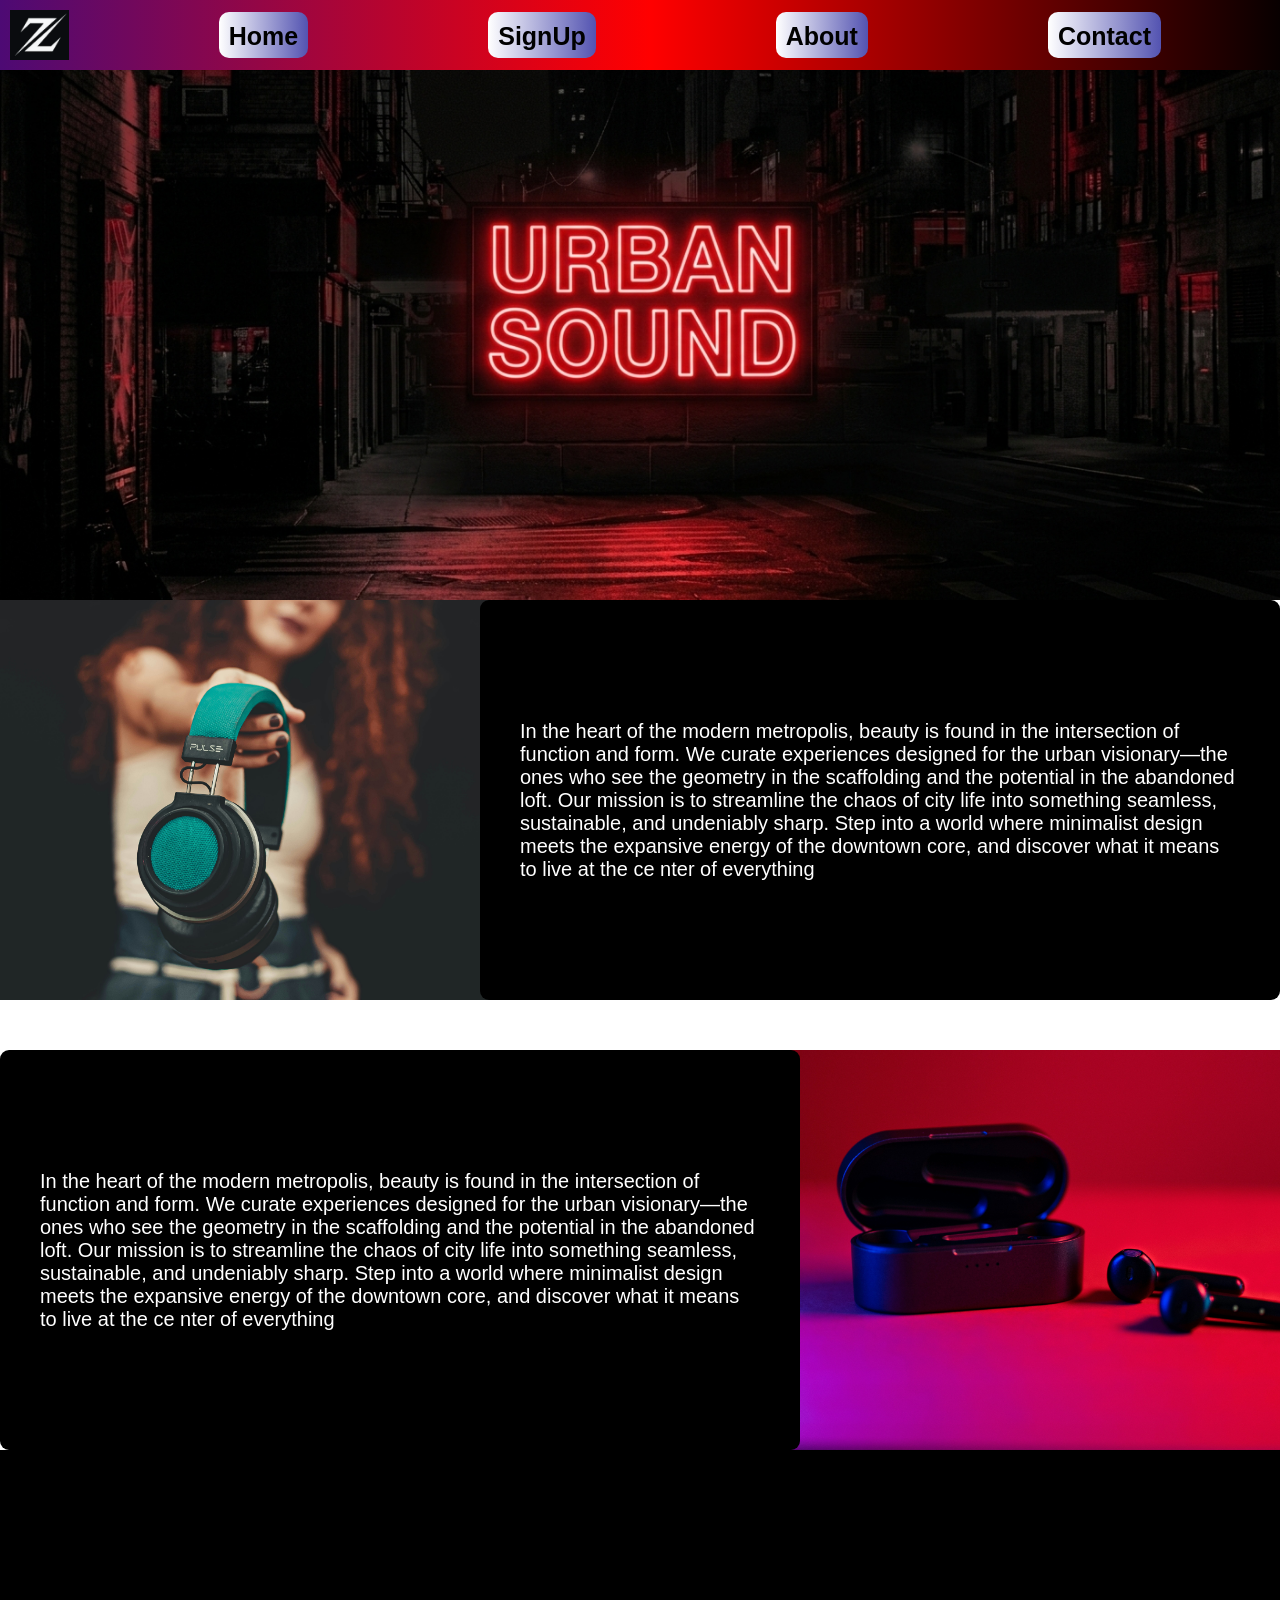
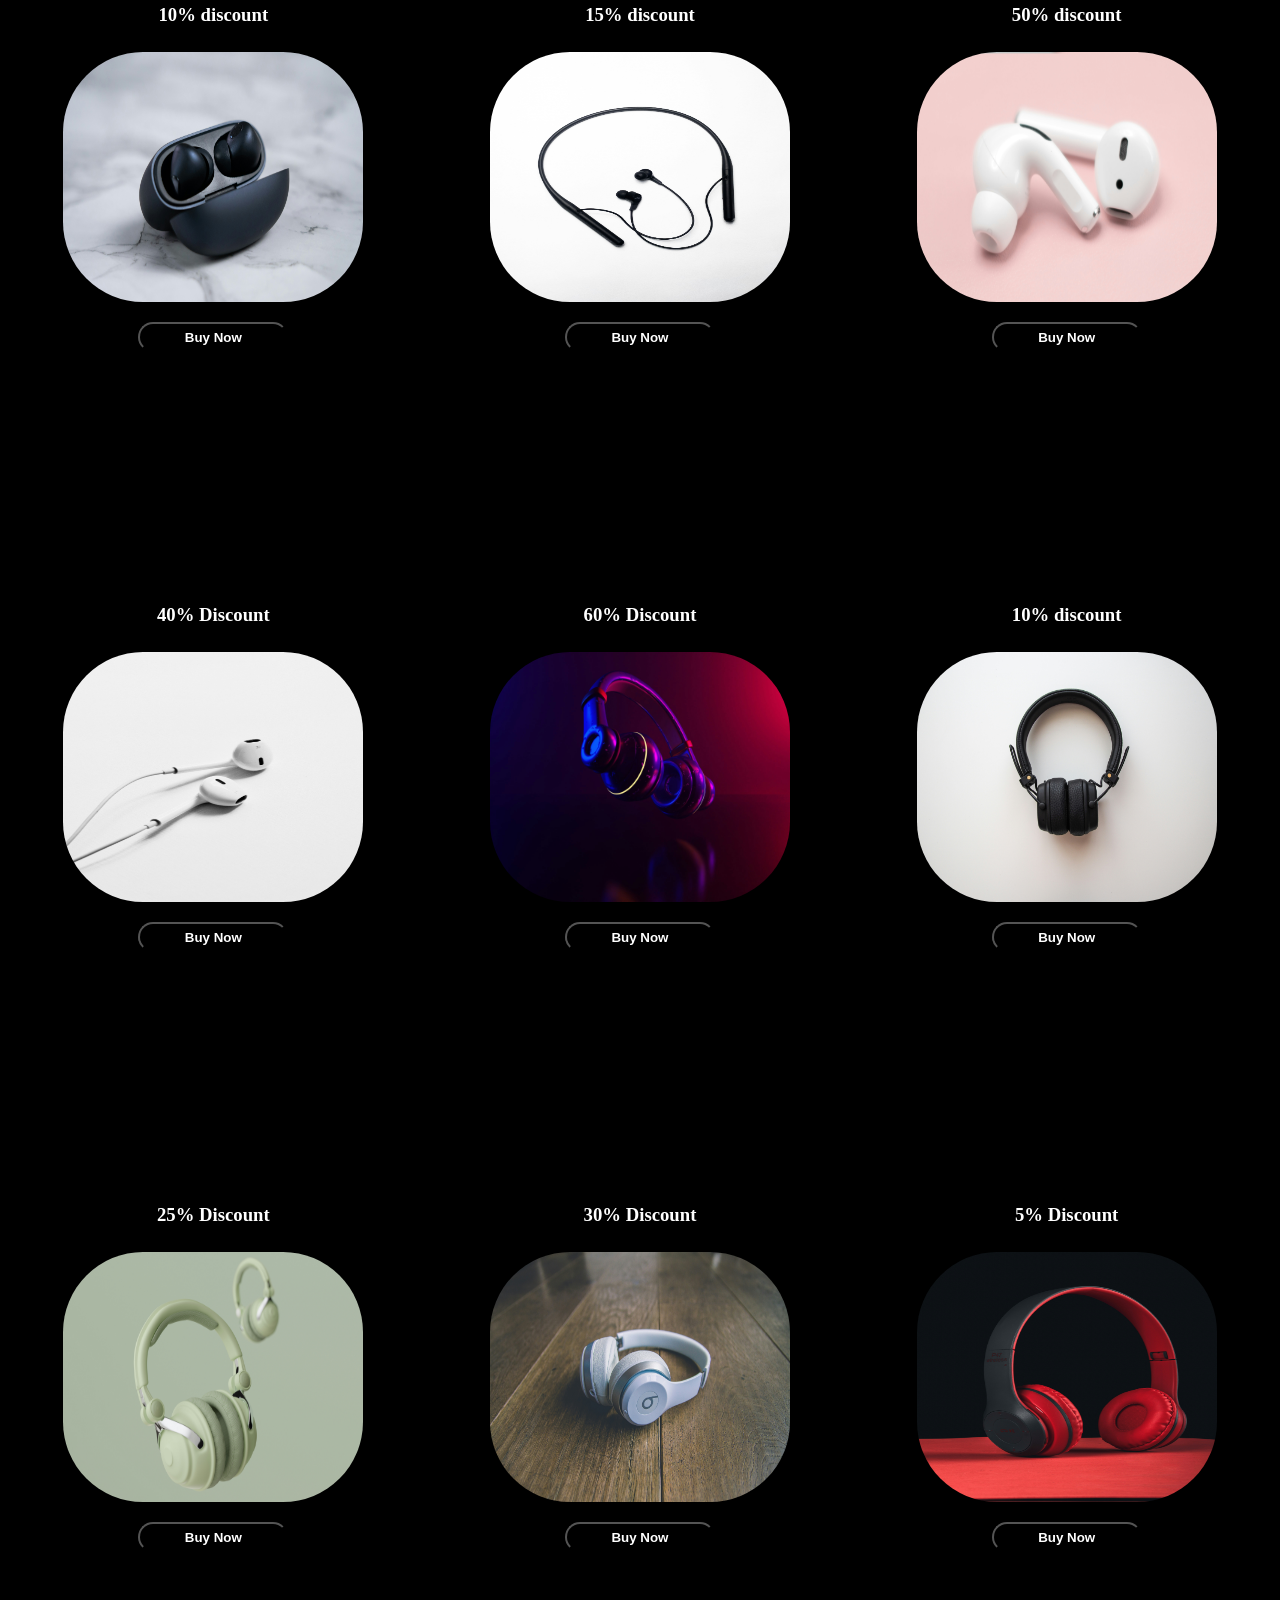
<file: index.html>
<!DOCTYPE html>
<html lang="en">

<head>
    <meta charset="UTF-8">
    <meta name="viewport" content="width=device-width, initial-scale=1.0">
    <title>Home Page</title>
    <link rel="stylesheet" href="style.css">
</head>

<body>

    <div class="navbar">
        <nav>
                <img src="z_logo.png" alt="logo" height="50px" class="img_1">
                <a href="#Home" class="Home">Home</a>
                <a href="sign_up.html" class="Home" target="_blank">SignUp</a>
                <a href="about.html" class="Home" target="_blank">About</a>
                <a href="#Contact" class="Home">Contact</a>
        </nav>
  
    <div class="urban">
       <!-- this is urban image section -->
    </div>
 

    <!-- creating z pattern -->
     <div class="z-col">
      <div class="z-row"> 
        <div class="container"> 
        <!-- image in left of a girl-->
       </div> 
          <div class="paragraph">
        <p id="girl_par">In the heart of the modern metropolis, beauty is found in the intersection of function and form. We curate experiences designed for the urban visionary—the ones who see the geometry in the scaffolding and the potential in the abandoned loft. Our mission is to streamline the chaos of city life into something seamless, sustainable, and undeniably sharp. Step into a world where minimalist design meets
             the expansive energy of the downtown core, and discover what it means to live at the ce
             nter of everything</p> 
       </div> 
       
     </div> 

     <!-- 2nd row in z pattern -->
       <div class="z-row_1"> 
        <div class="container_1">
        <!-- image in left of a girl-->
       </div> 
          <div class="paragraph_1">
        <p id="girl_par1">In the heart of the modern metropolis, beauty is found in the intersection of function and form. We curate experiences designed for the urban visionary—the ones who see the geometry in the scaffolding and the potential in the abandoned loft. Our mission is to streamline the chaos of city life into something seamless, sustainable, and undeniably sharp. Step into a world where minimalist design meets
             the expansive energy of the downtown core, and discover what it means to live at the ce
             nter of everything</p> 
             
       </div> 
     </div> 
     </div>

     <!-- inserting images -->
 
<div class="col">
    <div class="row">
    <div class="images glo">
        <h3 class="discount">10% discount</h3>
        <img src="first.jpg" alt="image" class="image ">
        <button class="buy">Buy Now</button>
    </div>
    <div class="images glo">
        <h3 class="discount">15% discount</h3>
        <img src="second.jpg" alt="image" class="image">
        <button class="buy">Buy Now</button>
    </div>
   <div class="images glo">
        <h3 class="discount">50% discount</h3>
        <img src="third.jpg" alt="image" class="image">
        <button class="buy">Buy Now</button>
    </div>
    </div>
    <!-- 2nd row -->
    <div class="row">
    <div class="images glo">
        <h3 class="discount">40% Discount</h3>
        <img src="fourth.jpg" alt="image" class="image">
        <button class="buy">Buy Now</button>
    </div>
    <div class="images glo">
        <h3 class="discount">60% Discount</h3>
        <img src="fifth.jpg" alt="image" class="image">
        <button class="buy">Buy Now</button>
    </div>
   <div class="images glo">
        <h3 class="discount">10% discount</h3>
        <img src="sixth.jpg" alt="image" class="image">
        <button class="buy">Buy Now</button>
    </div>
    </div>

    <!-- 3rd row -->
      <div class="row">
    <div class="images glo">
        <h3 class="discount">25% Discount</h3>
        <img src="seven.jpg" alt="image" class="image">
        <button class="buy">Buy Now</button>
    </div>
    <div class="images glo">
        <h3 class="discount">30% Discount</h3>
        <img src="eight.jpg" alt="image" class="image">
        <button class="buy">Buy Now</button>
    </div>
   <div class="images glo">
        <h3 class="discount">5% Discount</h3>
        <img src="nine.jpg" alt="image" class="image">
        <button class="buy">Buy Now</button>
    </div>
    </div>
    
    </div>
   
        

   
</body>

</html>
</file>
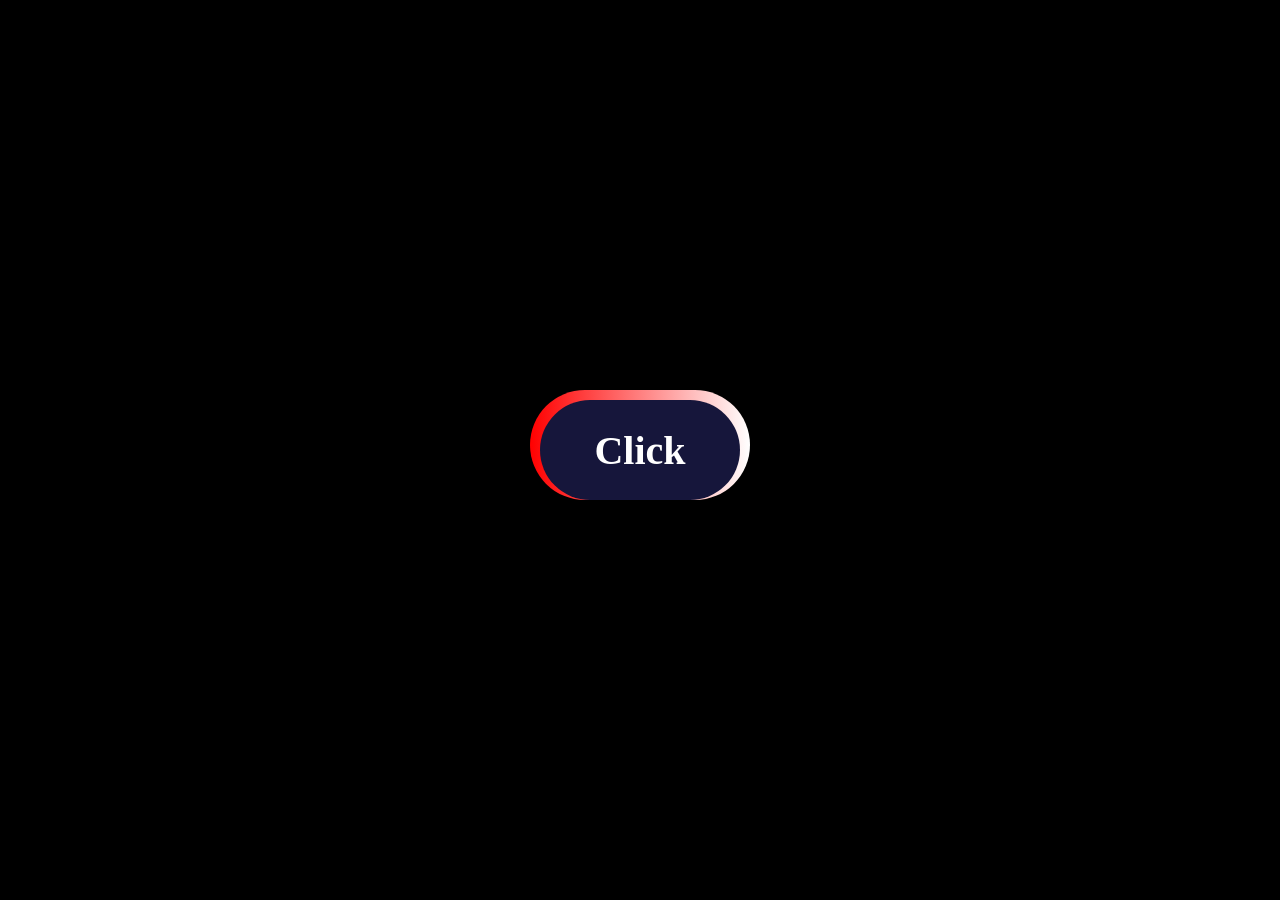
<file: glow.html>
<!DOCTYPE html>
<html lang="en">
<head>
    <meta charset="UTF-8">
    <meta name="viewport" content="width=device-width, initial-scale=1.0">
    <title>Glow Button</title>
    <link rel="stylesheet" href="glow.css">
</head>
<body>
   
    <button class="glo">Click</button>


</body>
</html>
</file>
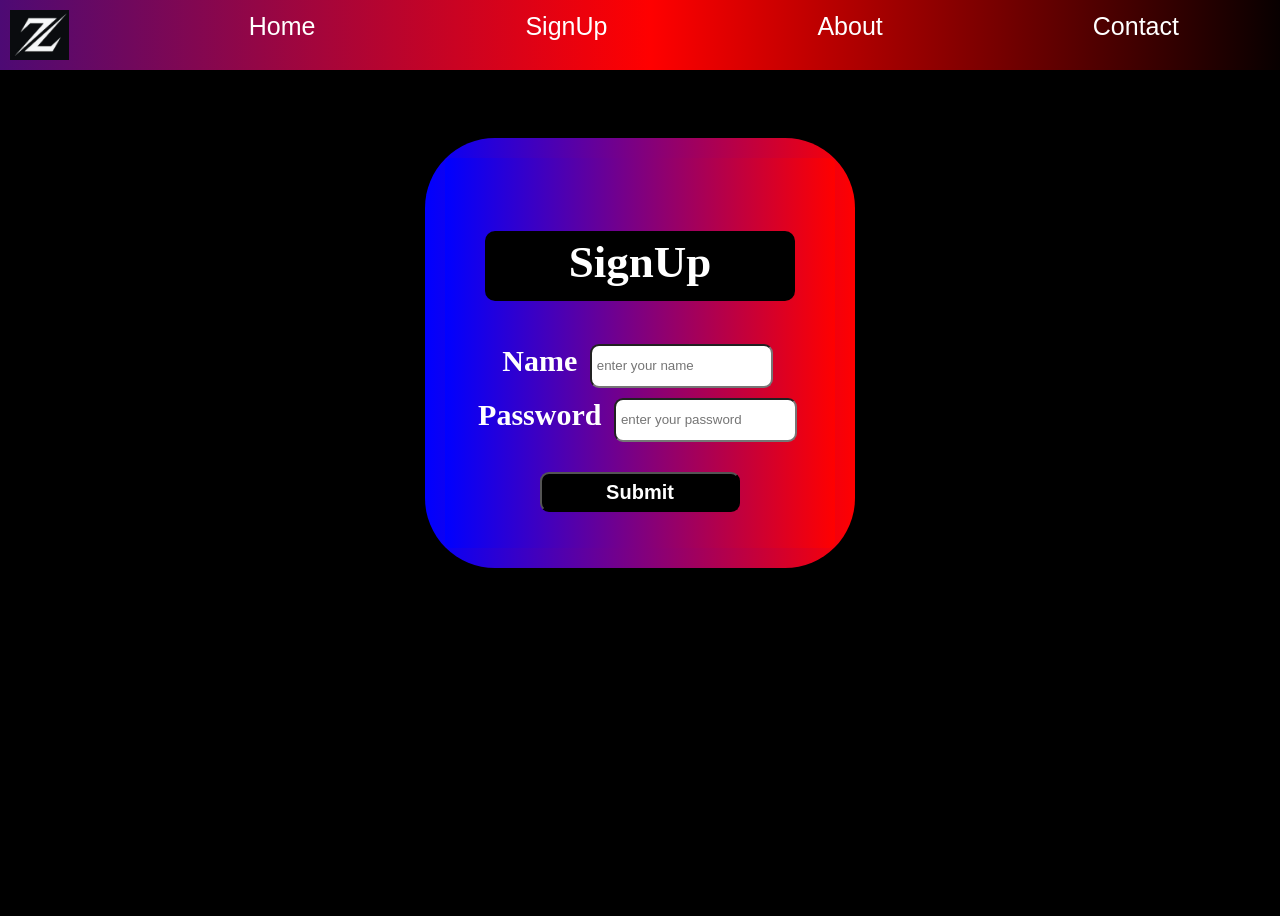
<file: sign_up.html>
<!DOCTYPE html>
<html lang="en">

<head>
    <meta charset="UTF-8">
    <meta name="viewport" content="width=device-width, initial-scale=1.0">
    <title>Sign Up Form</title>
    <link rel="stylesheet" href="sign_up_style.css">
</head>

<body>
    <div class="navbar">
        <nav>
                <img src="z_logo.png" alt="logo" height="50px" class="img_1">
                <a href="#Home" class="Home">Home</a>
                <a href="sign_up.html" class="Home" target="_blank">SignUp</a>
                <a href="#about" class="Home">About</a>
                <a href="#Contact" class="Home">Contact</a>
        </nav>
        <div class="form_container">
    <div id="di">
        <form>
            <h2 class="sign">SignUp</h2>
            <div>
                <label for="name">Name</label>
                <input type="text" id="name" placeholder="enter your name">
            </div>

            <div>
                <label for="pass">Password</label>
                <input type="password" id="pass" placeholder="enter your password">
            </div>

            <div>
                <input type="submit" id="sub">
            </div>
        </form></div>
    </div>
    </div>
</body>

</html>
</file>
<file: style.css>
* {
    margin: 0px;
    padding: 0px;
}
@media screen and (max-width:400px) {
    body{
        flex-direction: row;
    }
    .navbar{
        flex-direction: column;
    }
    nav{
        flex-direction: column;
    }
    
    
}

body {
    background:black;
    height: auto;
    max-width: 100%;

    position: relative;
    z-index: 1;
    display: flex;
    flex-direction: column;
    justify-content: center;
    align-items: center;
}

.navbar {
    height: 50px;
    width: 100%;
    /* padding: 10px; */
    /* this was giving overflow */
    display: flex;
    flex-direction: row;
    justify-content: center;
    flex-wrap: wrap;
    position: sticky;
    z-index: 2;
    border: 50px;
}

.urban {
    height: 600px;
    width: 100%;
    background-image: url('urban.png');
   background-size: cover;
   background-position: center; 
}

nav{
    height: 50px;
    width: 100%;
    padding: 10px;
    display: flex;
    position: fixed;
    gap: 120px;
    top: 0;
    left: 0;
    z-index: 3;
    background: linear-gradient(to right, rgb(77, 10, 116), red,black);
}

.navbar::after {
    top: 0;
    left: 0;
    position: absolute;
    width: 50px;
    border: 50px;
    background: linear-gradient(to right, white, blue, purple);
}

.unorder {
    height: 600px;
    width: 400px;
    background-color: blanchedalmond;
    display: flex;
    flex-direction: column;
    justify-content: center;
    align-items: center;
}

.Home {
    color:black;
    font-size: 25px;
    display: flex;
    margin: 2px 30px;
    font-weight: bold;
    font-family: sans-serif;
    text-decoration: none;
    z-index: 0;
     background: linear-gradient(to right,white,rgb(83, 83, 177));
      animation: glo 1s infinite ease-in;
      border-width: 50px;
    border: 20px;
    padding: 10px;
    border-radius:10px ;
}
.Home:hover {
     color: black;
     font-size:30px;
     font-weight: bold;
    border-width: 50px;
    border: 20px;
    padding: 10px;
    border-radius:10px ;
    background: linear-gradient(to right,white,purple);
    text-decoration: underline; 
    z-index: 0;
    animation: glo 1s infinite ease-in;
}

.z-col {
    height: auto;
    width: 100%;
    display: flex;
    flex-direction: column;
    gap: 50px;
    align-items: center;
     background-color: white; 
}

.z-row {
    height: 400px;
    width: 100%;
    display: flex;
    flex-direction: row;
    justify-content: center;
    align-items: center;
    position: relative;

  
}

.container {
    height: 400px;
    width: 500px;
    position:absolute;
    left: 0;
    background-image: url(girl_head.jpg);
    background-size: cover;
    background-position: left;
}
.container_1{
     height: 400px;
    width: 500px;
    position:absolute;
    right: 0;
    background-image: url(red_bud.jpg);
    background-size: cover;
    background-position: left;
}

.paragraph{
    height: 400px;
    width: 800px;
    border-radius: 9px;
    background-color: black;
    color: white;
    position: absolute;
   right: 0;
   display: flex;
   justify-content: center;
   align-items: center;
}
.paragraph_1 {
    height: 400px;
    width: 800px;
     border-radius: 9px;
   background-color: black;
    color: white;
    position: absolute;
   left: 0;
   display: flex;
   justify-content: center;
   align-items: center;
}
#girl_par{
    font-size: 20px;
    padding: 40px;
    font-family: Arial, Helvetica, sans-serif;
}
#girl_par1{
    font-size: 20px;
    padding: 40px;
    font-family: Arial, Helvetica, sans-serif;
}
.z-row_1{
    height: 400px;
    width: 100%;
    display: flex;
    flex-direction: row;
    justify-content: center;
    align-items: center;
    position: relative;
} 
.images{
    /* background-color:white; */
    height: 450px;
    width: 350px;
    display: flex;
    flex-direction: column;
    justify-content: center;
    align-items: center;
    border-radius: 30px;
     transition: height 1s  ease-out;
     transition: width 1s ease-out; 
     animation: glo 3s infinite ease-in;
}
.glo::after{
    content:"";
    height:calc(100% + 10px);
    width: calc(100% + 20px);
    position: absolute;
    background: linear-gradient(to right,white,rgb(42, 42, 214));
   border-radius: 100px;
    border:none;
    z-index: -1;
    top: -10px;
    left: -10px;
    animation: glow 3s infinite ease-in;
}
@keyframes glo{
    0%{
        filter: hue-rotate(90deg);
        transform: scale(1.01);
    }
     50%{
        filter:hue-rotate(180deg);
        transform: scale(1.01);
    }
     100%{
        filter: hue-rotate(360deg);
        transform: scale(1.01);
    }
}
.images:hover{
animation: glowing 2s infinite ease-in-out alternate;
}  
@keyframes glowing{
    0%{
        filter: hue-rotate(90deg);
        transform: scale(1.01);
    }
     50%{
        filter:hue-rotate(180deg);
        transform: scale(1.05);
    }
     100%{
        filter: hue-rotate(360deg);
        transform: scale(1.01);
    }
}
.discount{
    height: 30px;
    width: 200px;
    border: 2px black solid;
    border-radius: 100px;
    background-color: black;
    color: white;
    display: flex;
    justify-content: center;
    align-items: center;
}
.image{
    height: 250px;
    width: 300px;
    padding: 20px;
    border-radius: 100px;
}
.buy{
    height: 30px;
    width: 150px;
    border-radius: 500px;
    font-weight: bold;
    color: white;
    background-color: black;
    transition-property:all;
     transition-duration: 1s;
    transition-timing-function: ease-in-out;
}
.buy:hover{
    border-radius: 500px;
    height:45px ;
    font-size: 20px;
    width: 200px;
    color: white;
    background-color:black;
}
.row{
    height: 600px;
    width: 100%;
    display: flex;
    flex-direction: row;
   justify-content: space-around;
    
}
.col{
    top: 20px;
    height:auto;
    width: 100%;
    padding-top: 100px;
}
</file>
<file: glow.css>
*{
    padding: 0px;
    margin: 0px;
}
body{
    background-color: black;
    display: flex;
    flex-direction: column;
    justify-content: space-around;
    align-items: center;
    gap: 200px;
    width: 100vw;
    height: 100vh;
}
.glo{
    height: 100px;
    width: 200px;
    position: relative;
    border: none;
    color: white;
    background-color:rgb(22, 22, 59);
    font-size:40px;
    font-weight: bold;
    border-radius: 1000px;
    font-family: serif;
}
.glo:active{
    transform: scale(1.05);
    background-color:white;
    z-index: 1;
}
.glo::after{
    content: "";
    height:calc(100% + 10px);
    width: calc(100% + 20px);
    position: absolute;
    /* background: rgb(127, 42, 32); */
    background: linear-gradient(to right,red,white);
    font-size:30px;
    font-weight: bold;
    border-radius: 1000px;
    border:none;
    z-index: -1;
    top: -10px;
    left: -10px;
    animation:glow 3s infinite ease-in-out; 
}

@keyframes glow {
    0%{
        filter: blur(5px) hue-rotate(90deg);
        transform: scale(1.01);
    }
     50%{
        filter: blur(5px) hue-rotate(180deg);
        transform: scale(1.05);
    }
     100%{
        filter: blur(5px) hue-rotate(360deg);
        transform: scale(1.01);
    }
}
</file>
<file: sign_up_style.css>
#di{
   background:linear-gradient(to right,blue,red);
    
    height: 350px;
    width: 350px;
    display: flex;
    padding: 20px;
    margin: 20px;
    justify-content: center;
    border-radius: 6px;
    font-size: 20px;

}
.about {
    height: 600px;
    width: 100%;
    background-image: url('about.png');
   background-size: cover;
   background-position: center; 
}
.sign{
    border:5px solid black;
    background-color: black;
    border-radius: 10px;
    height: 60px;
    width: 300px;
    text-align: center;
}
form{
color:white;
font-size: 30px;
font-weight: bold;
display: flex;
flex-direction: column;
justify-content: center;
align-items: center;
   
}
.form_container{
    margin-top: 130px;
    border-radius: 70px;
    background:linear-gradient(to right,blue,red);
    
}
h2{
    text-align: center;
}
body{
    display: flex;
    background-color: black;
    /* background: linear-gradient(to right,black, rgb(220, 47, 47) , black); */
    flex-direction: column;
    /* justify-content:space-evenly; */
    align-items: center;
    height: 100vh;
}
.navbar {
    height: 50px;
    width: 100%;
    /* padding: 10px; */
    /* this was giving overflow */
    display: flex;
    flex-direction: row;
    justify-content: center;
    flex-wrap: wrap;
    position: sticky;
    z-index: 2;
    border: 50px;
}
nav{
    height: 50px;
    width: 100%;
    padding: 10px;
    display: flex;
    flex-wrap: wrap;
    position: fixed;
    gap: 150px;
    top: 0;
    left: 0;
    z-index: 3;
    background: linear-gradient(to right, rgb(77, 10, 116), red,black);
}
.navbar::after {
    top: 0;
    left: 0;
    position: absolute;
    width: 50px;
    border: 50px;
    background: linear-gradient(to right, white, blue, purple);
}
.Home {
    color: white;
    font-size: 25px;
    display: flex;
    margin: 2px 30px;
    font-family: sans-serif;
    text-decoration: none;
}

.Home:hover {
    color: black;
    border-width: 50px;
    border: 2px;
    background: linear-gradient(to right, white, rgb(117, 111, 170));
    text-decoration: underline;
}
#name,#pass{
    padding: 5px;
    margin:5px;
    height: 30px;
    border-radius: 9px;
}
#pass{
    margin-bottom: 30px;
}
#sub{
    width: 200px;
    height: 40px;
    border-radius: 9px;
    background-color: black;
    color: white;
     font-size: 20px;
    font-weight: bold;
}
#sub:hover{
    width: 300px;
    height: 50px;
}
</file>
